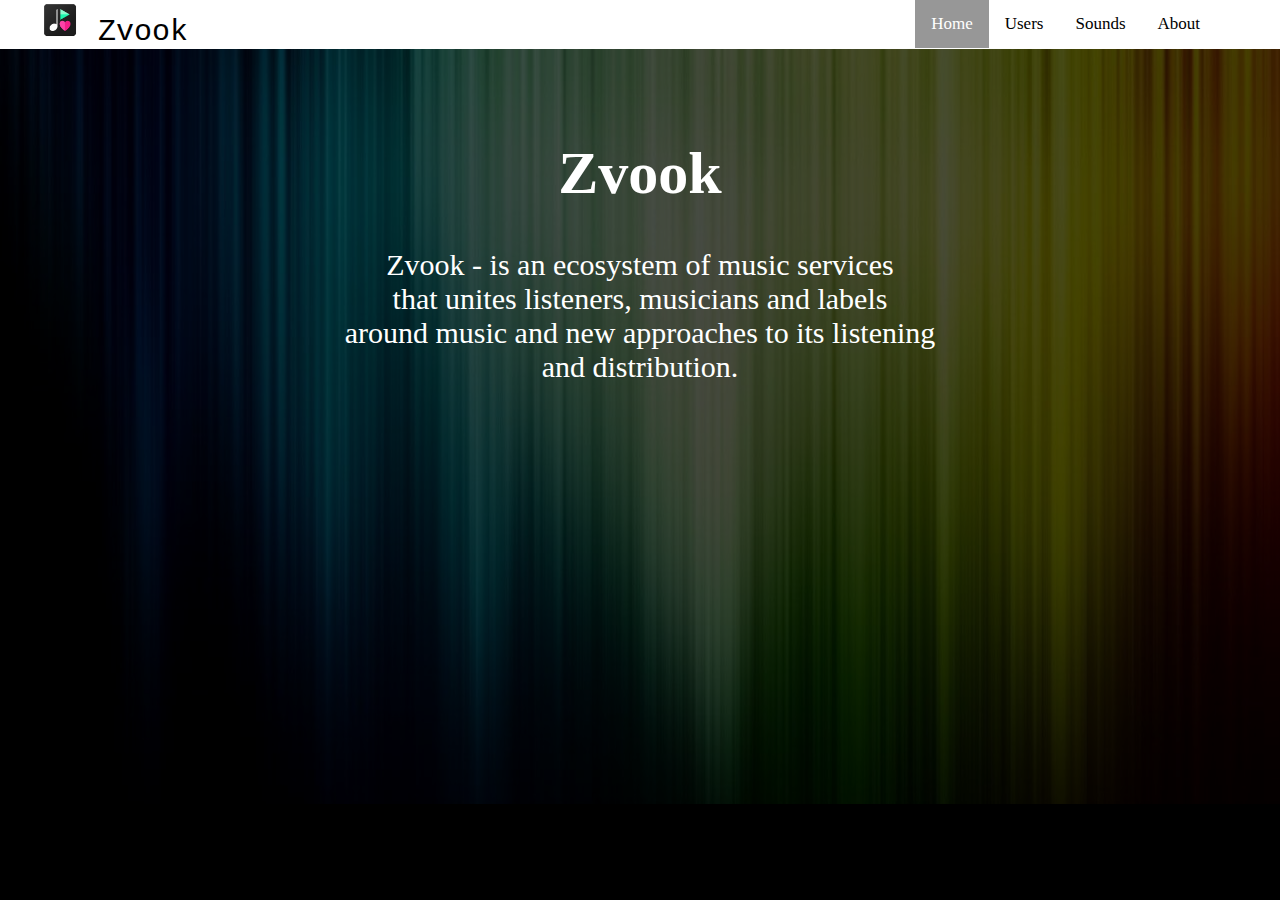
<file: index.html>
<!doctype html>
<html lang="en">

<head>
  <meta charset="utf-8">
  <meta name="description" content="lab1, music">
  <meta name="author" content="Liskovich Anton">
  <link rel="stylesheet" href="stylesheets/style.css">
  <link rel="icon" href="images/logo.png" type="image/x-icon">
  <title>Home</title>
</head>

<body>
  <nav class="container">
    <div class="nav-logo" title="Home">
      <a href="index.html">
        <img src="images/logo2.png" width="40" height="40" alt="logo"> Zvook
      </a>

    </div>
    <div class="nav-bar">
      <a href="index.html" class="active">Home</a>
      <a href="users.html">Users</a>
      <a href="sounds.html">Sounds</a>
      <a href="about.html">About</a>
    </div>
  </nav>
  <div style="position: relative;">
    <div style="position: absolute; left: 0px; right: 0px; top: 0px; bottom: -125%;
      background-image: url(images/home_background.jpg); opacity: 0.3;"></div>
    <div style="position: relative; z-index: 1;">
      <div class="main-content">
          <h1><center>Zvook</center></h1>

          <p><center>Zvook - is an ecosystem of music services
            <br> that unites listeners, musicians and labels
            <br> around music and new approaches to its listening
            <br> and distribution.
            <br>
          </center>
          </p>
      </div>
    </div>
  </div>
</body>

</html>
</file>
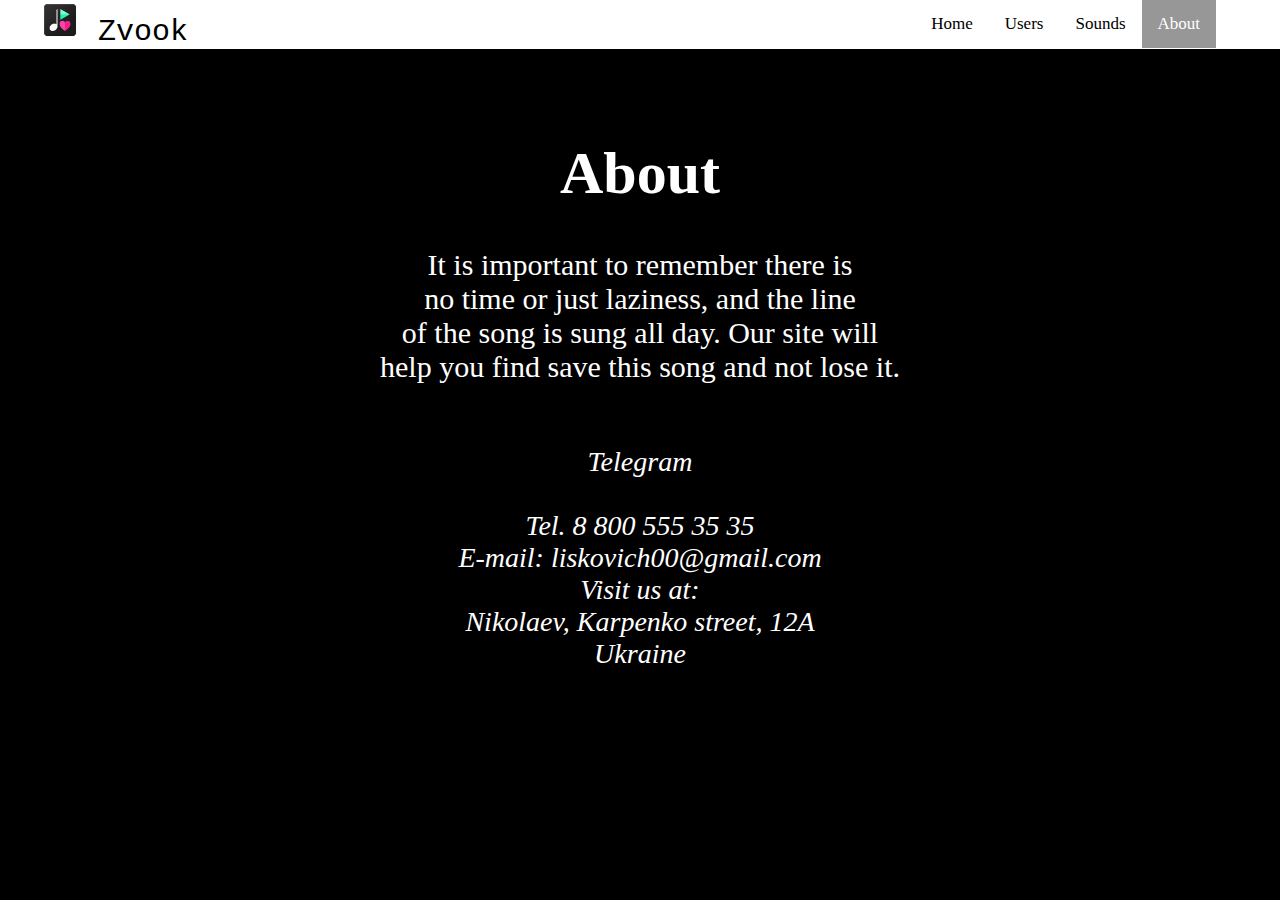
<file: about.html>
<!doctype html>
<html lang="en">

<head>
  <meta charset="utf-8">
  <meta name="description" content="lab1, music">
  <meta name="author" content="Liskovich Anton">
  <link rel="stylesheet" href="stylesheets/style.css">
  <link rel="icon" href="images/logo.png" type="image/x-icon">
  <title>About</title>
</head>

<body>
  <nav class="container">
    <div class="nav-logo" title="Home">
      <a href="index.html">
        <img src="images/logo2.png" width="40" height="40" alt="logo"> Zvook
      </a>

    </div>
    <div class="nav-bar">
      <a href="index.html">Home</a>
      <a href="users.html">Users</a>
      <a href="sounds.html">Sounds</a>
      <a href="about.html" class="active">About</a>
    </div>
  </nav>
  <div class="main-content">
    <h1><center>About</center></h1>
    <p><center>
      It is important to remember there is
      <br> no time or just laziness, and the line
      <br> of the song is sung all day. Our site will
      <br> help you find save this song and not lose it.
      <br>
    </center>
    </p>
    <address>

      <a href="https://www.t.me/Allison23" class="contact">
        <br><center>Telegram
      </a>
      <br>
      <br> Tel. 8 800 555 35 35
      <br> E-mail: liskovich00@gmail.com
      <br> Visit us at:
      <br> Nikolaev, Karpenko street, 12A
      <br> Ukraine
    </center>
    </address>
    
  </div>
</body>

</html>
</file>
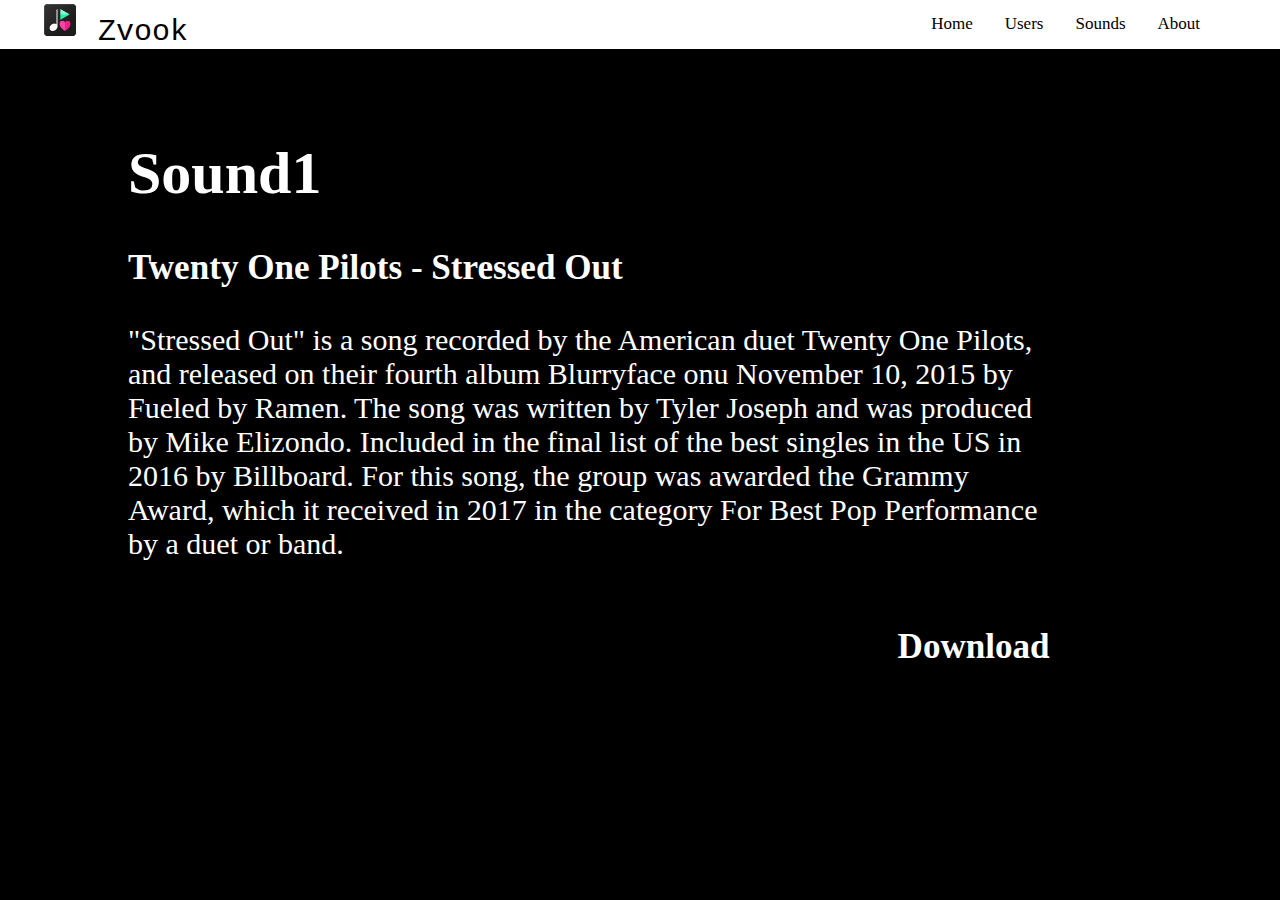
<file: sound_1.html>
<!doctype html>
<html lang="en">

<head>
  <meta charset="utf-8">
  <meta name="description" content="lab1, music">
  <meta name="author" content="Liskovich Anton">
  <link rel="stylesheet" href="stylesheets/style.css">
  <link rel="icon" href="images/logo.png" type="image/x-icon">
  <title>Sound1</title>
</head>

<body>
  <nav class="container">
    <div class="nav-logo" title="Home">
      <a href="index.html">
        <img src="images/logo2.png" width="40" height="40" alt="logo"> Zvook
      </a>

    </div>
    <div class="nav-bar">
      <a href="index.html">Home</a>
      <a href="users.html">Users</a>
      <a href="sounds.html">Sounds</a>
      <a href="about.html">About</a>
    </div>
  </nav>
  <div class="main-content">
    <h1>Sound1</h1>
    <h3>Twenty One Pilots - Stressed Out</h3>
    <p class="sound-info">
      "Stressed Out" is a song recorded by the American duet Twenty One Pilots, and released on their fourth album Blurryface onu
      November 10, 2015 by Fueled by Ramen. The song was written by Tyler Joseph and was produced by Mike Elizondo. Included
      in the final list of the best singles in the US in 2016 by Billboard. For this song, the group was awarded the Grammy
      Award, which it received in 2017 in the category For Best Pop Performance by a duet or band.
    </p>
    <h3 class="download-sound">
      <a href="#">Download</a>
    </h3>
  </div>
</body>

</html>
</file>
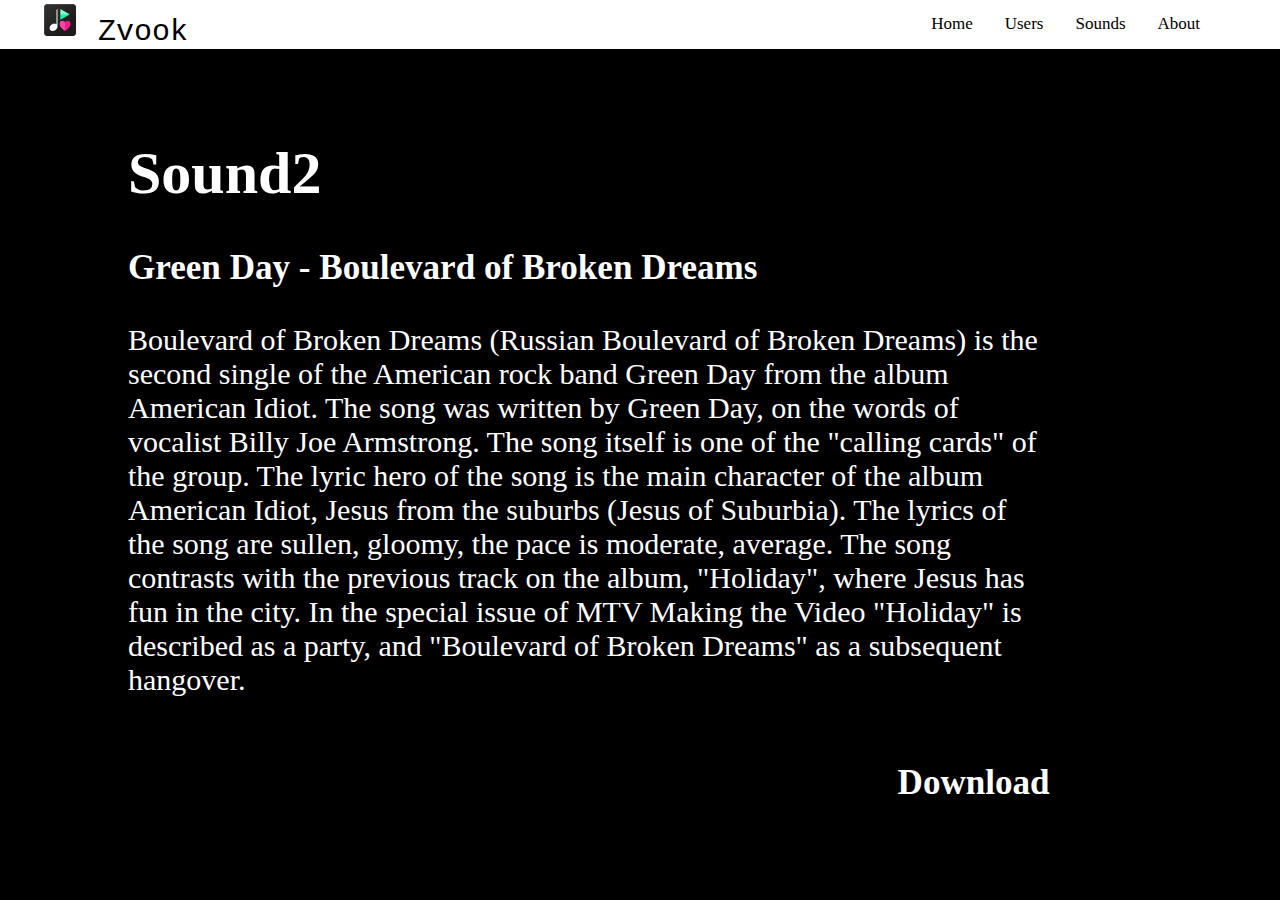
<file: sound_2.html>
<!doctype html>
<html lang="en">

<head>
  <meta charset="utf-8">
  <meta name="description" content="lab1, music">
  <meta name="author" content="Liskovich Anton">
  <link rel="stylesheet" href="stylesheets/style.css">
  <link rel="icon" href="images/logo.png" type="image/x-icon">
  <title>Sound2</title>
</head>

<body>
  <nav class="container">
    <div class="nav-logo" title="Home">
      <a href="index.html">
        <img src="images/logo2.png" width="40" height="40" alt="logo"> Zvook
      </a>

    </div>
    <div class="nav-bar">
      <a href="index.html">Home</a>
      <a href="users.html">Users</a>
      <a href="sounds.html">Sounds</a>
      <a href="about.html">About</a>
    </div>
  </nav>
  <div class="main-content">
    <h1>Sound2</h1>
    <h3>Green Day - Boulevard of Broken Dreams</h3>
    <p class="sound-info">
      Boulevard of Broken Dreams (Russian Boulevard of Broken Dreams) is the second single of the American rock band Green Day
      from the album American Idiot. The song was written by Green Day, on the words of vocalist Billy Joe Armstrong. The
      song itself is one of the "calling cards" of the group. The lyric hero of the song is the main character of the album
      American Idiot, Jesus from the suburbs (Jesus of Suburbia). The lyrics of the song are sullen, gloomy, the pace is
      moderate, average. The song contrasts with the previous track on the album, "Holiday", where Jesus has fun in the city.
      In the special issue of MTV Making the Video "Holiday" is described as a party, and "Boulevard of Broken Dreams" as
      a subsequent hangover.
    </p>
    <h3 class="download-sound">
      <a href="#">Download</a>
    </h3>
  </div>
</body>

</html>
</file>
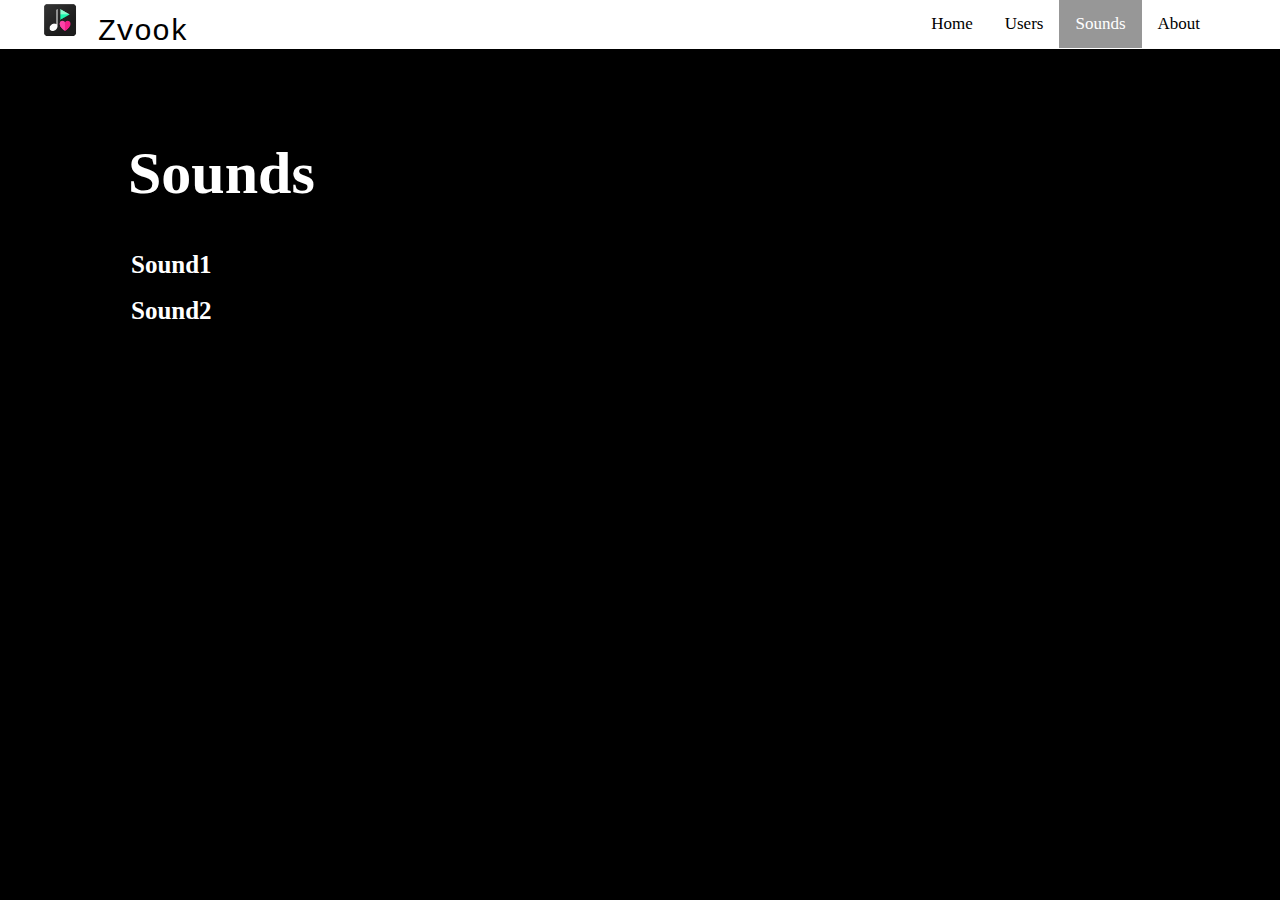
<file: sounds.html>
<!doctype html>
<html lang="en">

  <head>
    <meta charset="utf-8">
    <meta name="description" content="lab1, music">
    <meta name="author" content="Liskovich Anton">
    <link rel="stylesheet" href="stylesheets/style.css">
    <link rel="icon" href="images/logo.png" type="image/x-icon">
    <title>Sounds</title>
  </head>

<body>
  <nav class="container">
    <div class="nav-logo" title="Home">
      <a href="index.html">
        <img src="images/logo2.png" width="40" height="40" alt="logo"> Zvook
      </a>

    </div>
    <div class="nav-bar">
      <a href="index.html">Home</a>
      <a href="users.html">Users</a>
      <a href="sounds.html" class="active">Sounds</a>
      <a href="about.html">About</a>
    </div>
  </nav>
  <div style="position: relative;">
    <div class="main-content">
      <h1>Sounds</h1>

      <table>
        <tr>
          <th>
            <a href="sound_1.html">Sound1</a>
          </th>
        </tr>
        <tr>
          <th>
            <a href="sound_2.html">Sound2</a>
          </th>
        </tr>
      </table>

    </div>

  </div>
</body>

</html>
</file>
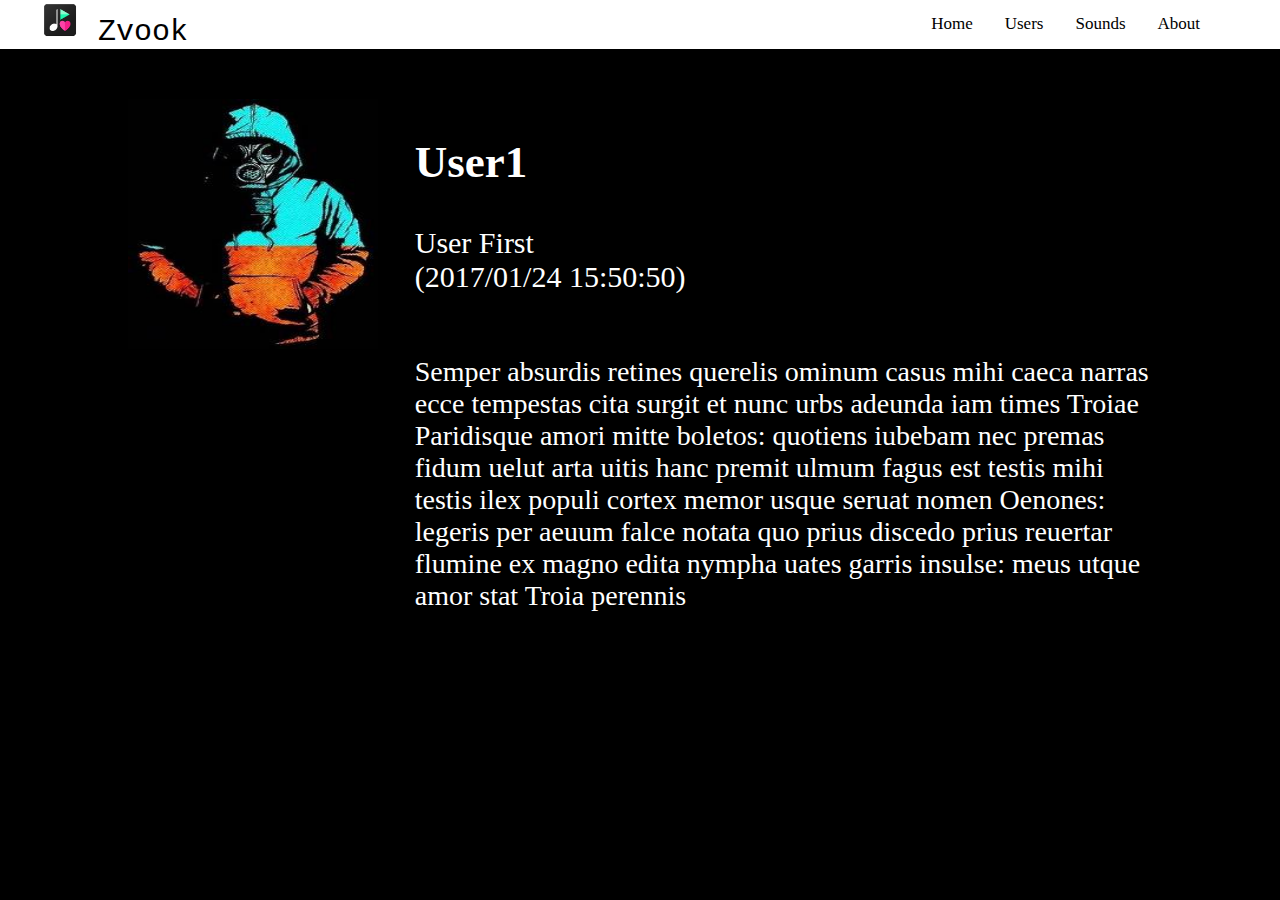
<file: user_1.html>
<!doctype html>
<html lang="en">

  <head>
    <meta charset="utf-8">
    <meta name="description" content="lab1, music">
    <meta name="author" content="Liskovich Anton">
    <link rel="stylesheet" href="stylesheets/style.css">
    <link rel="icon" href="images/logo.png" type="image/x-icon">
    <title>User1</title>
  </head>

<body>
  <nav class="container">
    <div class="nav-logo" title="Home">
      <a href="index.html">
        <img src="images/logo2.png" width="40" height="40" alt="logo"> Zvook
      </a>

    </div>
    <div class="nav-bar">
      <a href="index.html">Home</a>
      <a href="users.html">Users</a>
      <a href="sounds.html">Sounds</a>
      <a href="about.html">About</a>
    </div>
  </nav>
  <div class="main-content">
    <div class="left-user-info">
        <img src="images/user1.jpg" width="250" height="250">
    </div>
    <div class="right-user-info">
        <h2>User1</h2>
        <p>User First<br>(2017/01/24 15:50:50)</p>
        <p class="user-bio">
          <br>Semper absurdis retines querelis
          ominum casus mihi caeca narras
          ecce tempestas cita surgit et nunc
          urbs adeunda
          
          iam times Troiae Paridisque amori
          mitte boletos: quotiens iubebam
          nec premas fidum uelut arta uitis
          hanc premit ulmum
          
          fagus est testis mihi testis ilex
          populi cortex memor usque seruat
          nomen Oenones: legeris per aeuum
          falce notata
          
          quo prius discedo prius reuertar
          flumine ex magno edita nympha uates
          garris insulse: meus utque amor stat
          Troia perennis
        </p>
    </div>
</div>
</body>

</html>
</file>
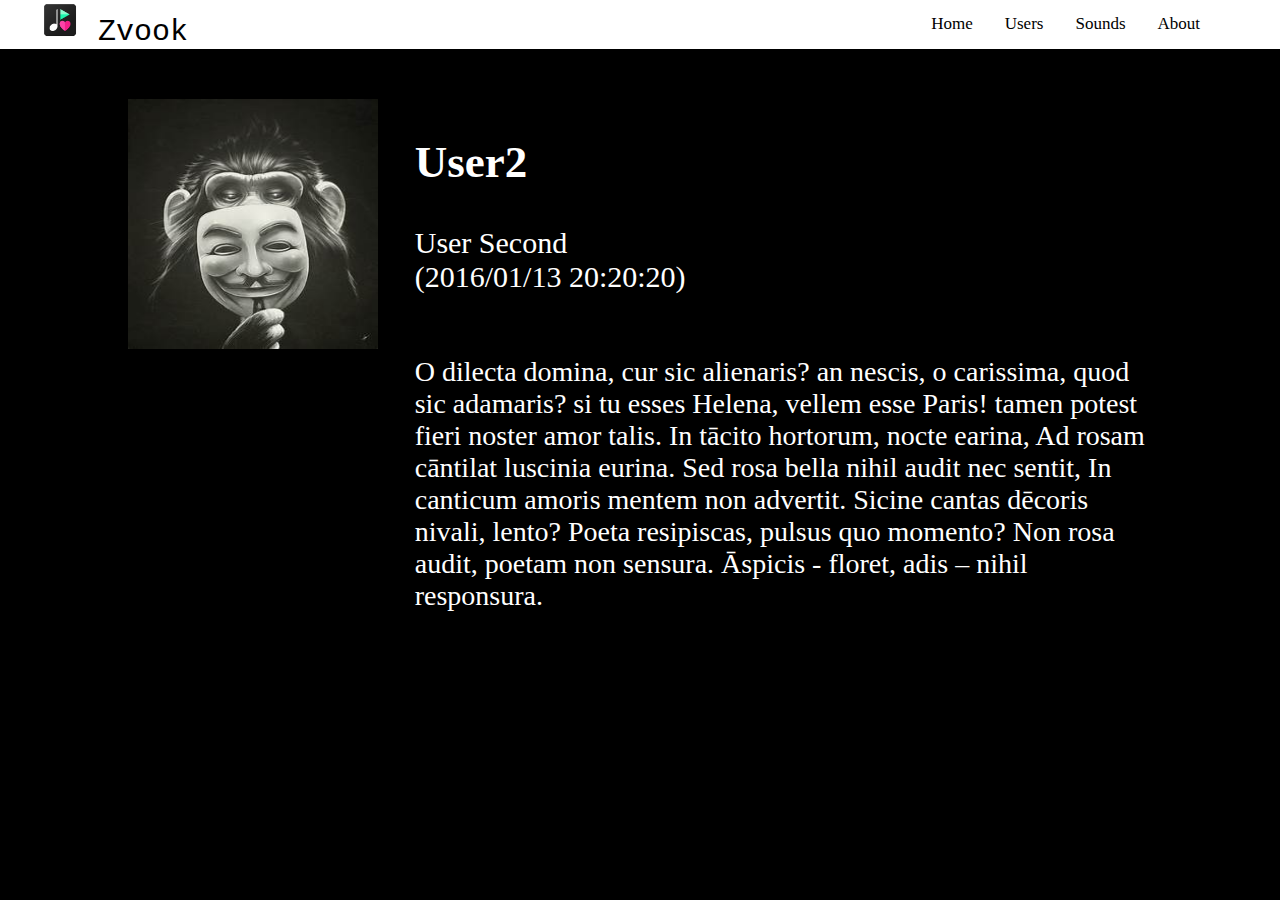
<file: user_2.html>
<!doctype html>
<html lang="en">

  <head>
    <meta charset="utf-8">
    <meta name="description" content="lab1, music">
    <meta name="author" content="Liskovich Anton">
    <link rel="stylesheet" href="stylesheets/style.css">
    <link rel="icon" href="images/logo.png" type="image/x-icon">
    <title>User2</title>
  </head>

<body>
  <nav class="container">
    <div class="nav-logo" title="Home">
      <a href="index.html">
        <img src="images/logo2.png" width="40" height="40" alt="logo"> Zvook
      </a>

    </div>
    <div class="nav-bar">
      <a href="index.html">Home</a>
      <a href="users.html">Users</a>
      <a href="sounds.html">Sounds</a>
      <a href="about.html">About</a>
    </div>
  </nav>
  <div class="main-content">
    <div class="left-user-info">
        <img src="images/user2.jpeg" width="250" height="250">
    </div>
    <div class="right-user-info">
        <h2>User2</h2>
        <p>User Second<br>(2016/01/13 20:20:20)</p>
        <p class="user-bio">
          <br>O dilecta domina, cur sic alienaris?
          an nescis, o carissima, quod sic adamaris?
          si tu esses Helena, vellem esse Paris!
          tamen potest fieri noster amor talis.
          In tācito hortorum, nocte earina,
          Ad rosam cāntilat luscinia eurina.
          Sed rosa bella nihil audit nec sentit,
          In canticum amoris mentem non advertit.
          Sicine cantas dēcoris nivali, lento?
          Poeta resipiscas, pulsus quo momento?
          Non rosa audit, poetam non sensura.
          Āspicis - floret, adis – nihil responsura.
        </p>
    </div>
</div>
</body>

</html>
</file>
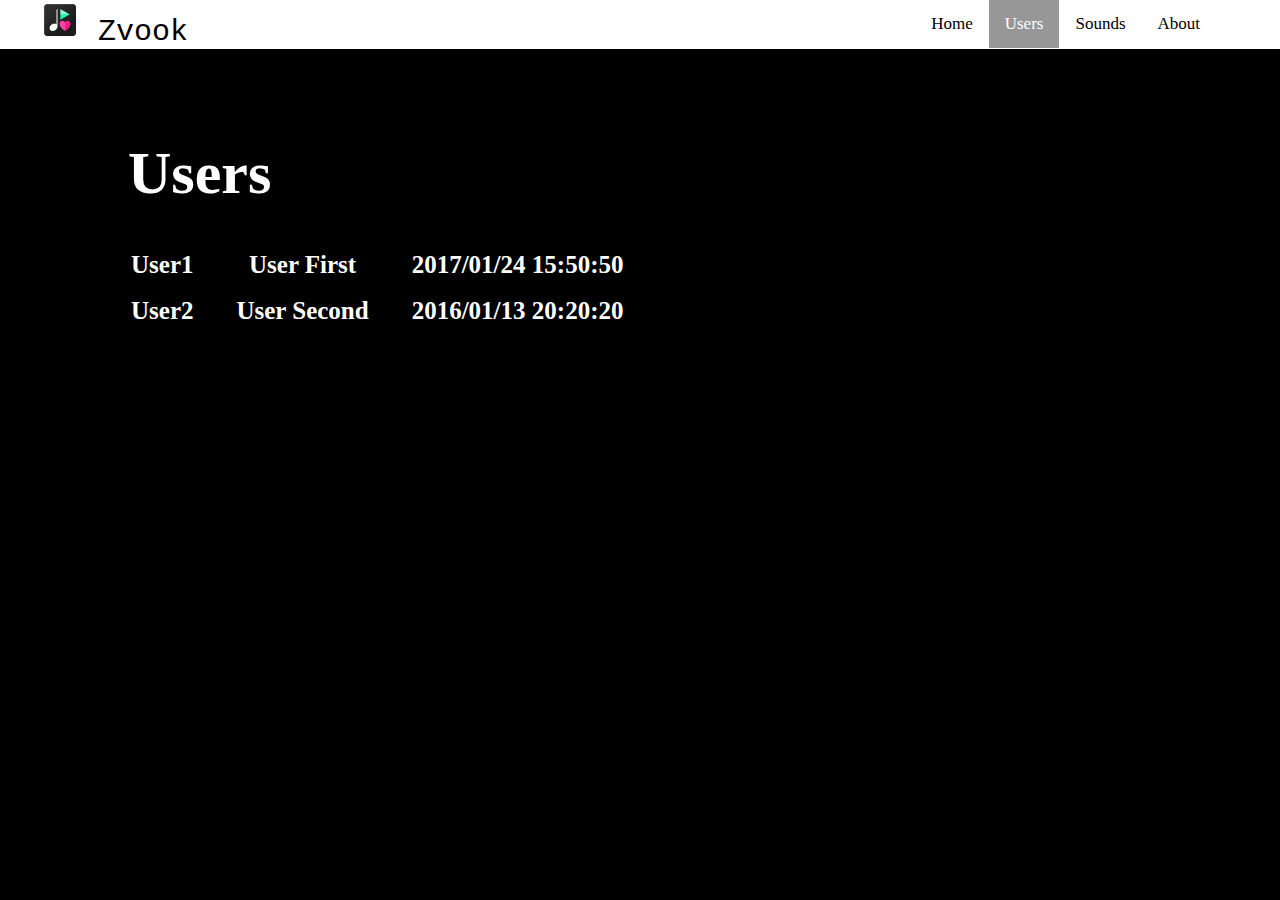
<file: users.html>
<!doctype html>
<html lang="en">

  <head>
    <meta charset="utf-8">
    <meta name="description" content="lab1, music">
    <meta name="author" content="Liskovich Anton">
    <link rel="stylesheet" href="stylesheets/style.css">
    <link rel="icon" href="images/logo.png" type="image/x-icon">
    <title>Users</title>
  </head>

<body>
  <nav class="container">
    <div class="nav-logo" title="Home">
      <a href="index.html">
        <img src="images/logo2.png" width="40" height="40" alt="logo"> Zvook
      </a>

    </div>
    <div class="nav-bar">
      <a href="index.html">Home</a>
      <a href="users.html" class="active">Users</a>
      <a href="sounds.html">Sounds</a>
      <a href="about.html">About</a>
    </div>
  </nav>
  <div style="position: relative;">
    <div class="main-content">
      <h1>Users</h1>

      <table>
        <tr>
          <th>
            <a href="user_1.html">User1</a>
          </th>
          <th>
            <a href="user_1.html">User First</a>
          </th>
          <th>2017/01/24 15:50:50</th>
        </tr>
        <tr>
          <th>
            <a href="user_2.html">User2</a>
          </th>
          <th>
            <a href="user_2.html">User Second</a>
          </th>
          <th>2016/01/13 20:20:20</th>
        </tr>
      </table>

    </div>

  </div>
</body>

</html>
</file>
<file: stylesheets/style.css>
*{
    color: #ffffff;
    text-decoration: none;
}

body {
    margin: 0;
    font-family: "Open Sans", serif;
    font-weight: 300;
    background: rgb(0, 0, 0);
}

.container {
    background-color: rgb(255, 255, 255);
    overflow: hidden;
}

.nav-logo{
    float: left;
    width: 18%;
    display: inline;

}

.nav-logo a {
    font-family: "Courier New", Courier, monospace;
    font-size: 30px;
    color: black;
    margin-left: 40px;
}

.nav-bar{
    margin-left: 18%;
    float: right;
    margin-right: 5%;
}

.nav-bar a {
    float: left;
    color: rgb(0, 0, 0);
    text-align: center;
    padding: 14px 16px;
    font-size: 17px;
}

.nav-bar a:hover{
    background-color: rgb(0, 0, 0);
    color: white;
}

.nav-bar a.active {
    background-color: rgb(151, 151, 151);
    color: #fff;
}

.main-content{
    color: #ffffff;
    font-size: 30px;
    position: relative;
    padding: 50px 10% 0 10%;
}

.main-content th{
    list-style-type: none;
    width: fit-content;
    padding-bottom: 15px;
    padding-right: 40px;
    font-size: 25px;
}

.main-content a:hover{
    text-decoration: underline;
}

.logo{
    font-family: "Courier New", Courier, monospace;
    font-size: 120px;
    color: rgb(255, 255, 255);
}

.left-user-info{
    float: left;
    width: 18%;
}

.right-user-info{
    margin-left: 28%;
    /*margin-right: 10%;*/
}

.user-bio, address{
    font-size: 28px;
}

.sound-info{
    max-width: 1300px;
    margin-right: 10%;
}

.download-sound{
    float: right;
    margin-right: 10%;
}

hr {
    width: 150px;
}
</file>
